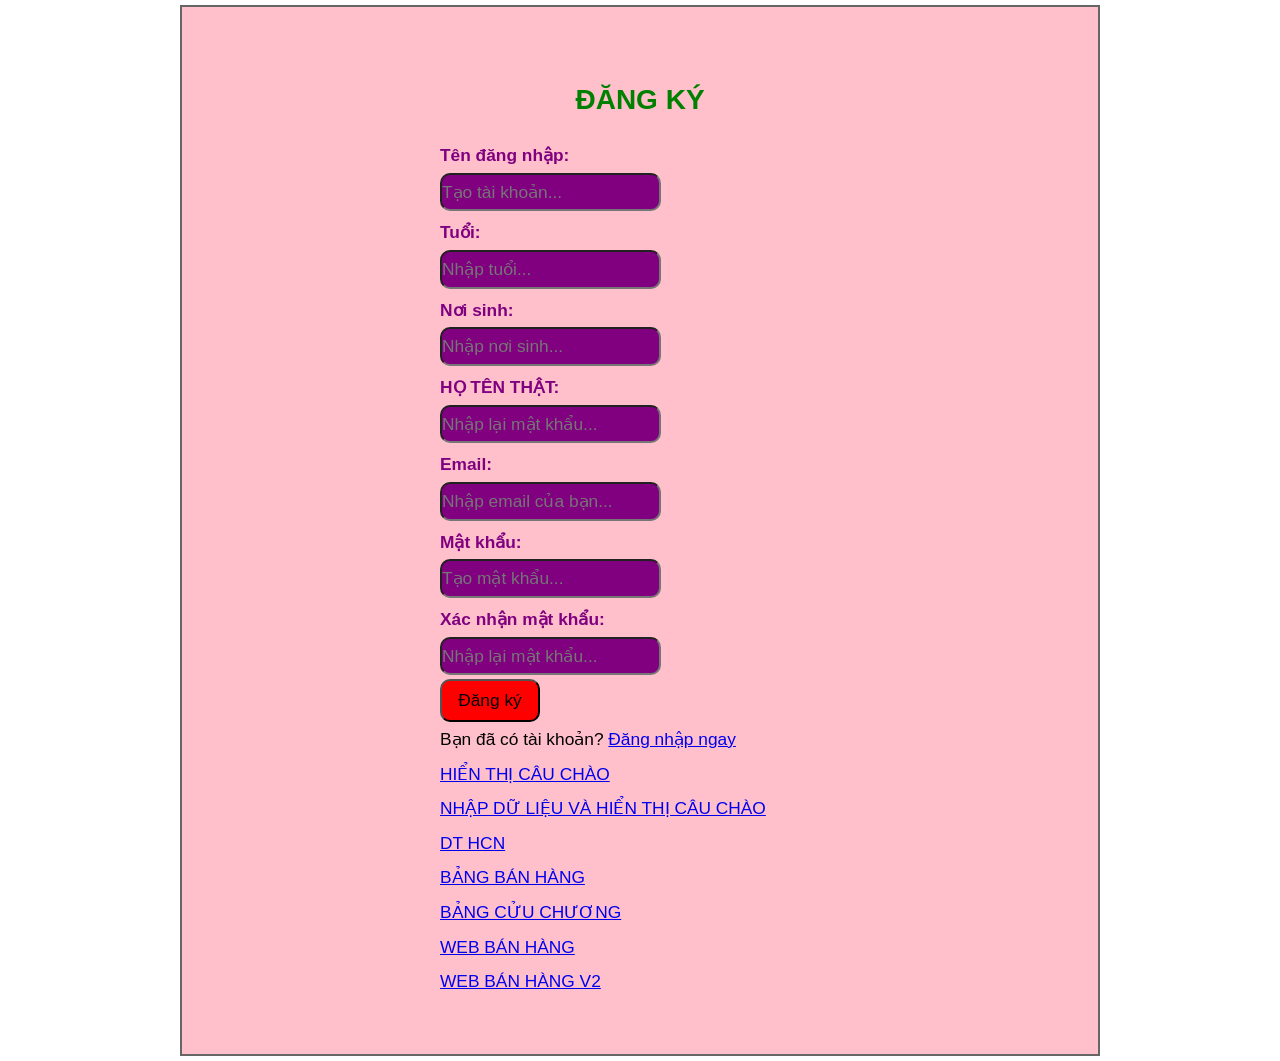
<file: index.html>
<!DOCTYPE html>
<html lang="vi">
<head>
    <meta charset="UTF-8">
    <meta name="viewport" content="width=device-width, initial-scale=1.0">
    <title>Đăng Ký Tài Khoản</title>
    <link rel="stylesheet" href="css/style.css"> 
</head>
<body>

<div class="container">
    <form id="frmLogin" action="#" method="POST">
        <h2 id="title">ĐĂNG KÝ</h2>
        <div class="form-control">
            <label for="txtRegisterUser">Tên đăng nhập:</label>
            <input type="text" id="txtRegisterUser" placeholder="Tạo tài khoản..." required>
        </div>
        
		<div class="form-control">
            <label for="txtRegisterPassConfirm">Tuổi:</label>
            <input type="text" id="txtNumber" placeholder="Nhập tuổi..." required>
        </div>
		
		<div class="form-control">
            <label for="txtRegisterPassConfirm">Nơi sinh:</label>
            <input type="text" id="txt" placeholder="Nhập nơi sinh..." required>
        </div>
		
		<div class="form-control">
            <label for="txtRegisterPassConfirm">HỌ TÊN THẬT:</label>
            <input type="text" id="txtRegisterPassConfirm" placeholder="Nhập lại mật khẩu..." required>
        </div>
		
        <div class="form-control">
            <label for="txtRegisterEmail">Email:</label>
            <input type="email" id="txtRegisterEmail" placeholder="Nhập email của bạn..." required>
        </div>
        
        <div class="form-control">
            <label for="txtRegisterPass">Mật khẩu:</label>
            <input type="password" id="txtRegisterPass" placeholder="Tạo mật khẩu..." required>
        </div>
        
        <div class="form-control">
            <label for="txtRegisterPassConfirm">Xác nhận mật khẩu:</label>
            <input type="password" id="txtRegisterPassConfirm" placeholder="Nhập lại mật khẩu..." required>
        </div>
        
        <input type="submit" class="button" value="Đăng ký">
        
       
        <p class="switch-form">
            Bạn đã có tài khoản? <a href="page2.html">Đăng nhập ngay</a> <br>
                  <a href="html/page3.html">HIỂN THỊ CÂU CHÀO</a> <br>
                  <a href="html/page4.html">NHẬP DỮ LIỆU VÀ HIỂN THỊ CÂU CHÀO</a><br>
                  <a href="html/page5.html">DT HCN</a><br>
                  <a href="html/page6.html">BẢNG BÁN HÀNG</a><br>
                  <a href="html/page7.html">BẢNG CỬU CHƯƠNG</a><br>
                  <a href="html/page8.html">WEB BÁN HÀNG</a><br>
                  <a href="html/page9.html">WEB BÁN HÀNG V2</a><br>
        </p>
    </form>
</div>
</body>
</html>
</file>
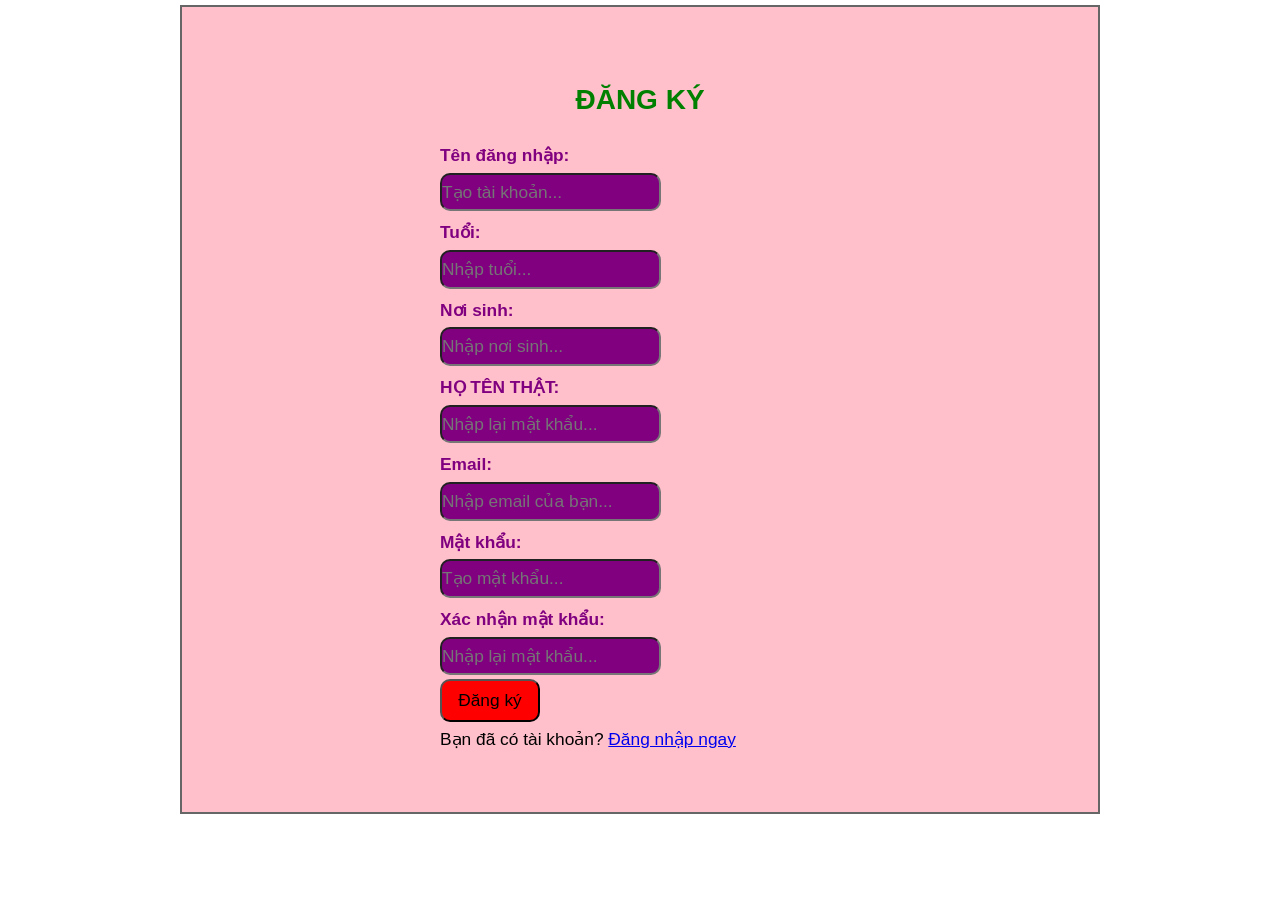
<file: html/page1.html>
<!DOCTYPE html>
<html lang="vi">
<head>
    <meta charset="UTF-8">
    <meta name="viewport" content="width=device-width, initial-scale=1.0">
    <title>Đăng Ký Tài Khoản</title>
    <link rel="stylesheet" href="../css/style.css"> 
</head>
<body>

<div class="container">
    <form id="frmLogin" action="#" method="POST">
        <h2 id="title">ĐĂNG KÝ</h2>
        <div class="form-control">
            <label for="txtRegisterUser">Tên đăng nhập:</label>
            <input type="text" id="txtRegisterUser" placeholder="Tạo tài khoản..." required>
        </div>
        
		<div class="form-control">
            <label for="txtRegisterPassConfirm">Tuổi:</label>
            <input type="text" id="txtNumber" placeholder="Nhập tuổi..." required>
        </div>
		
		<div class="form-control">
            <label for="txtRegisterPassConfirm">Nơi sinh:</label>
            <input type="text" id="txt" placeholder="Nhập nơi sinh..." required>
        </div>
		
		<div class="form-control">
            <label for="txtRegisterPassConfirm">HỌ TÊN THẬT:</label>
            <input type="text" id="txtRegisterPassConfirm" placeholder="Nhập lại mật khẩu..." required>
        </div>
		
        <div class="form-control">
            <label for="txtRegisterEmail">Email:</label>
            <input type="email" id="txtRegisterEmail" placeholder="Nhập email của bạn..." required>
        </div>
        
        <div class="form-control">
            <label for="txtRegisterPass">Mật khẩu:</label>
            <input type="password" id="txtRegisterPass" placeholder="Tạo mật khẩu..." required>
        </div>
        
        <div class="form-control">
            <label for="txtRegisterPassConfirm">Xác nhận mật khẩu:</label>
            <input type="password" id="txtRegisterPassConfirm" placeholder="Nhập lại mật khẩu..." required>
        </div>
        
        <input type="submit" class="button" value="Đăng ký">
        
       
        <p class="switch-form">
            Bạn đã có tài khoản? <a href="page2.html">Đăng nhập ngay</a>
        </p>
    </form>
</div>

</body>
</html>
</file>
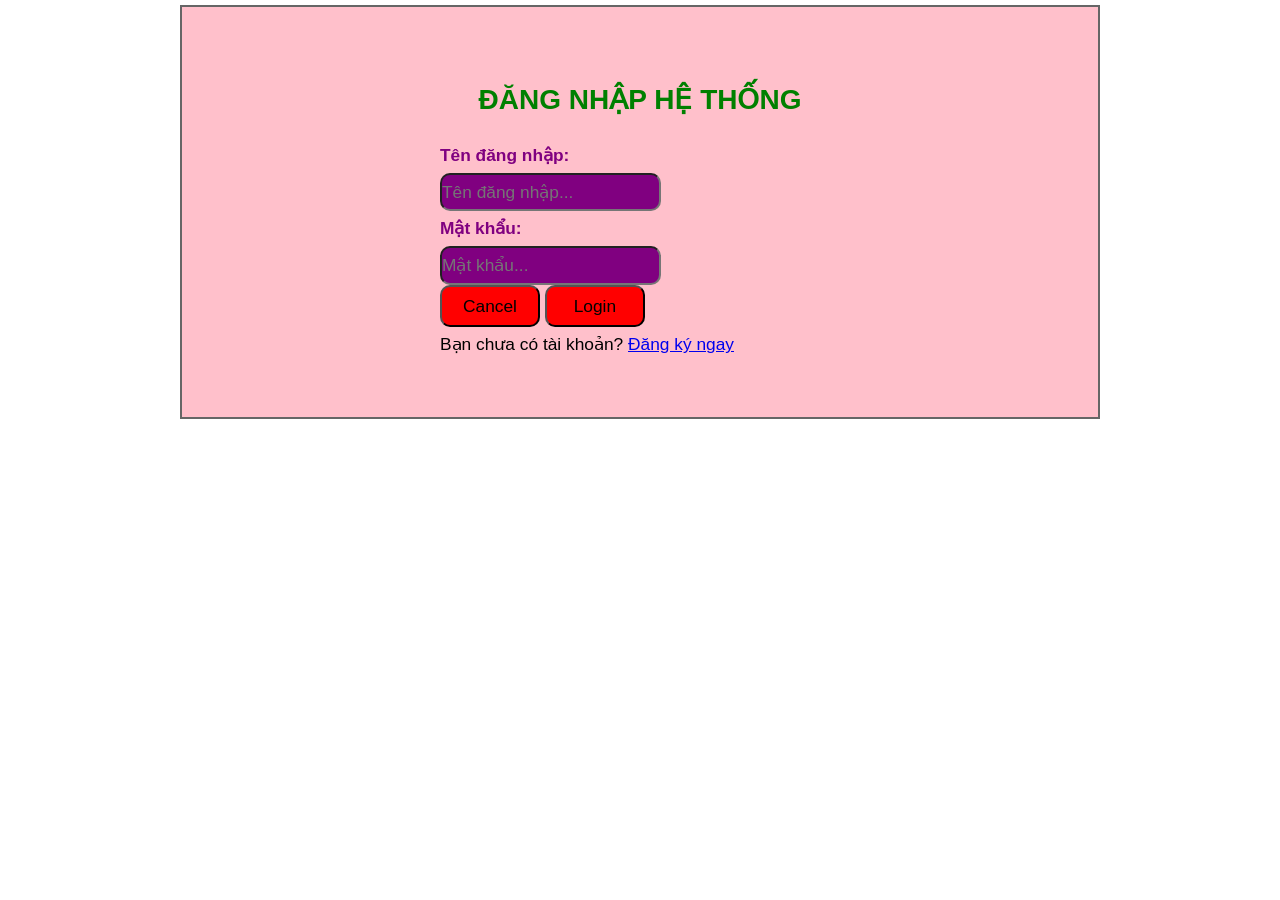
<file: html/page2.html>
<!DOCTYPE html>
<html lang ="vi">
<head>
	<meta charset="UTF-8">
	<title>THIẾT KẾ FORM LOGIN</title>
	<link href="../css/style.css" rel="stylesheet">
</head>
<body>
	<div class="container">
		<form id="frmLogin">
			<h2 id="title">ĐĂNG NHẬP HỆ THỐNG</h2>
		<div class="form-group">
			<label for="txtUsername">Tên đăng nhập: </label>
			<input type="text" id="txtUsername" placeholder="Tên đăng nhập..." required>
		</div>
		<div class="form-group">
			<label for="txtPassword">Mật khẩu: </label>
			<input type="password" id="txtPassword" placeholder="Mật khẩu..." required>
		</div>
		<input class="button" type="reset" name="rsCancel" id="rsCancel" value="Cancel">
		<input class="button" type="submit" name="sbLogin" id="sbLogin" value="Login">
		
		<p class="switch-form">
            Bạn chưa có tài khoản? <a href="../index.html">Đăng ký ngay</a>
        </p>
		
		</form>
	</div>
</body>
</head>
</html>
</file>
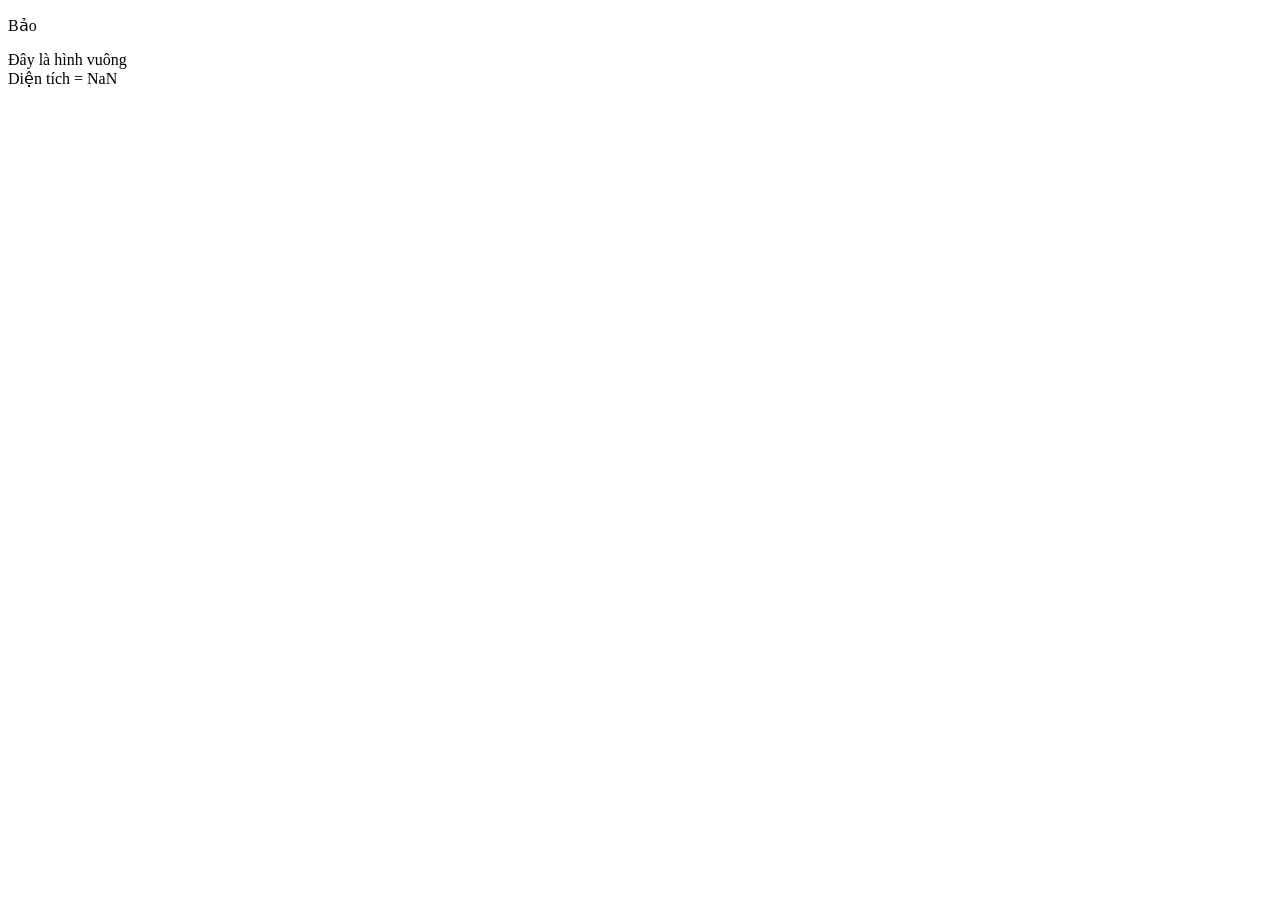
<file: html/page5.html>
<!DOCTYPE html>
<html lang ="vi">
<head>
	<meta charset="UTF-8">
	<title>NHẬP DỮ LIỆU VÀ HIỂN THỊ prompt và alert</title>
	<!--<link href="../css/style.css" rel="stylesheet">-->
</head>
<body>
	<div class="container">
		<p id = "name">
			Bảo 
			</p>
	</div>
	<script>
		let rong, dai
		do{
		let rong = parseFloat (prompt("Nhập chiều dài HCN: "));
		let dai = parseFloat (prompt("Nhập chiều rộng HCN: "));
		if (rong > dai) {
			alert("Chiều rộng không được lớn hơn chiều dài!!. Nhập lại");

		}
	}while (rong > dai);
	if(rong==dai){
		let dt = rong * dai;
		document.write("Đây là hình vuông<br>");
		document.write("Diện tích = " + dt)
	}
	else{
		let dt = rong * dai;
		document.write("Đây là hình chữ nhật<br>");
		document.write("Diện tích = " + dt)
	}
	</script>
</body>
</head>
</html>
</file>
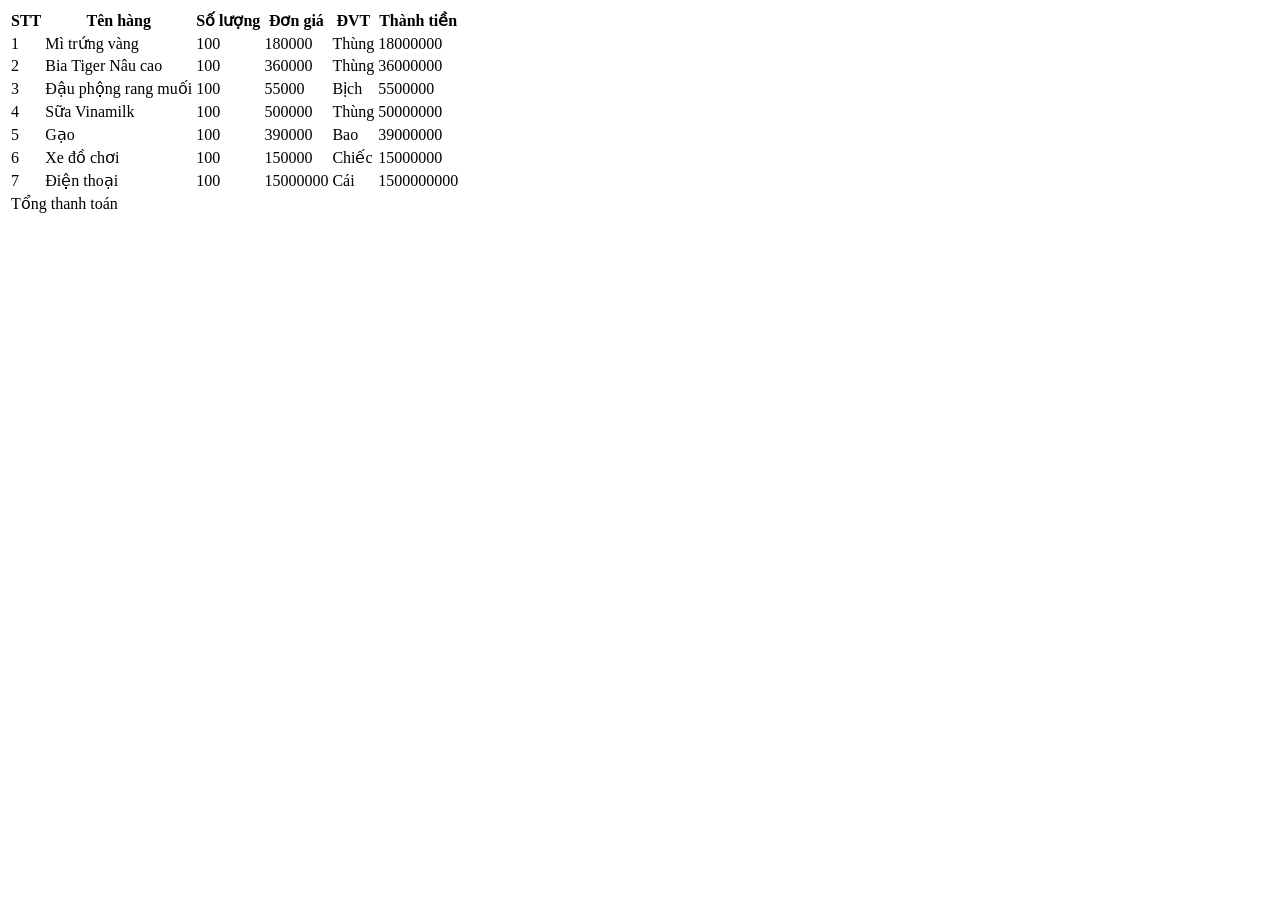
<file: html/page6.html>
<!DOCTYPE html>
<html lang ="vi">
<head>
	<meta charset="UTF-8">
	<title>Bảng</title>
	<!--<link href="../css/style.css" rel="stylesheet">-->
</head>
<body>
	<table>
		<tr>	
			<th>STT</th>
			<th>Tên hàng</th>
			<th>Số lượng</th>
			<th>Đơn giá</th>
			<th>ĐVT</th>
			<th>Thành tiền</th>
		</tr>
		<tr>
			<td>1</td>
			<td class="tenhang">Mì trứng vàng</td>
			<td class="soluong">100</td>
			<td class="dongia">180000</td>
			<td class="dvt">Thùng</td>
			<td class="thanhtien">18000000</td>
		</tr>
		<tr>
			<td>2</td>
			<td class="tenhang">Bia Tiger Nâu cao</td>
			<td class="soluong">100</td>
			<td class="dongia">360000</td>
			<td class="dvt">Thùng</td>
			<td class="thanhtien">36000000</td>
		</tr>
		<tr>
			<td>3</td>
			<td class="tenhang">Đậu phộng rang muối</td>
			<td class="soluong">100</td>
			<td class="dongia">55000</td>
			<td class="dvt">Bịch</td>
			<td class="thanhtien">5500000</td>
		</tr>
			<tr>
			<td>4</td>
			<td class="tenhang">Sữa Vinamilk</td>
			<td class="soluong">100</td>
			<td class="dongia">500000</td>
			<td class="dvt">Thùng</td>
			<td class="thanhtien">50000000</td>
		</tr>
		<tr>
			<td>5</td>
			<td class="tenhang">Gạo</td>
			<td class="soluong">100</td>
			<td class="dongia">390000</td>
			<td class="dvt">Bao</td>
			<td class="thanhtien">39000000</td>
		</tr>
		<tr>
			<td>6</td>
			<td class="tenhang">Xe đồ chơi</td>
			<td class="soluong">100</td>
			<td class="dongia">150000</td>
			<td class="dvt">Chiếc</td>
			<td class="thanhtien">15000000</td>
		</tr>
		<tr>
			<td>7</td>
			<td class="tenhang">Điện thoại</td>
			<td class="soluong">100</td>
			<td class="dongia">15000000</td>
			<td class="dvt">Cái</td>
			<td class="thanhtien">1500000000</td>
		</tr>
		<tr>
			<td colspan="5">Tổng thanh toán</td>
			<td id = "tongthanhtoan"></td>
		</tr>
		</table>
		<script>
			const sl = document.getElementsByClassName("soluong");
			const dg = document.getElementsByClassName("dongia");
			const tt = document.getElementsByClassName("thanhtien");

			tongthanhtoan = 0;

			for(let i = 0; i<sl.length; i++)
		{
			tt[i].innerHTML = Number(sl[i].innerHTML) * Number(dg[i].innerHTML)
			tongthanhtoan += tt[i].innerHTML
		}
		getElementsById("tongthanhtoan").innerHTML = tongthanhtoan
		</script>
</body>
</html>
</file>
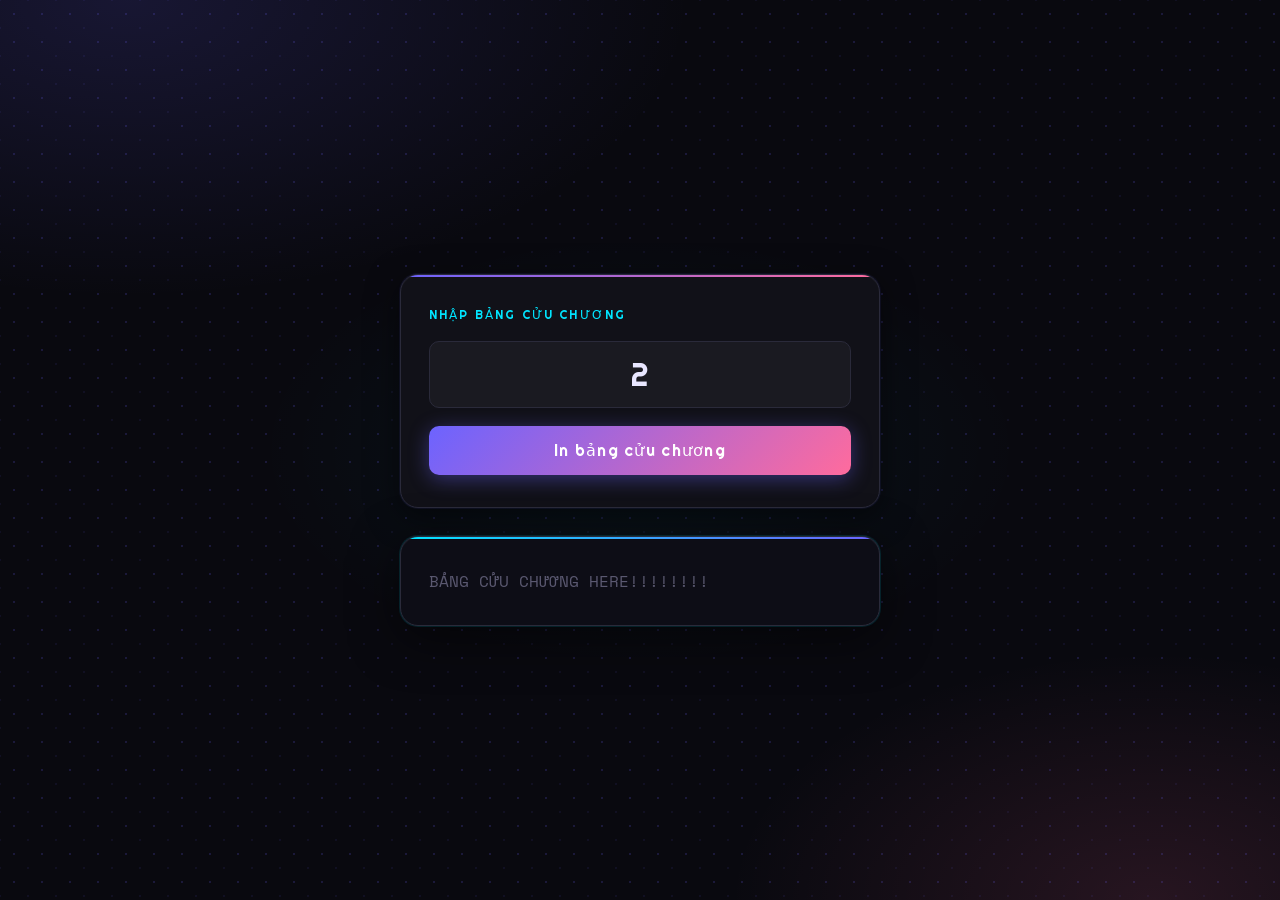
<file: html/page7.html>
<!DOCTYPE html>
<html lang ="vi">
<head>
	<meta charset="UTF-8">
	<title>BẢNG CỬU CHƯƠNG</title>
	<link rel="stylesheet" href="../css/styleBCC.css">
</head>
<body>
	<div class="container">
		<form id="frmBCC">
			<label>
				NHẬP BẢNG CỬU CHƯƠNG
			</label>
			<input type = "number" name = "txtSo" id ="txtSo" value="2">
			<input type = "button" value = "In bảng cửu chương" onclick="inBCC(document.getElementById('txtSo').value)">
		</form>
		<div id="result">
			BẢNG CỬU CHƯƠNG HERE!!!!!!!!
		</div>
	</div>
	<script src="../js/lib.js">
	</script>
</body>
</html>
</file>
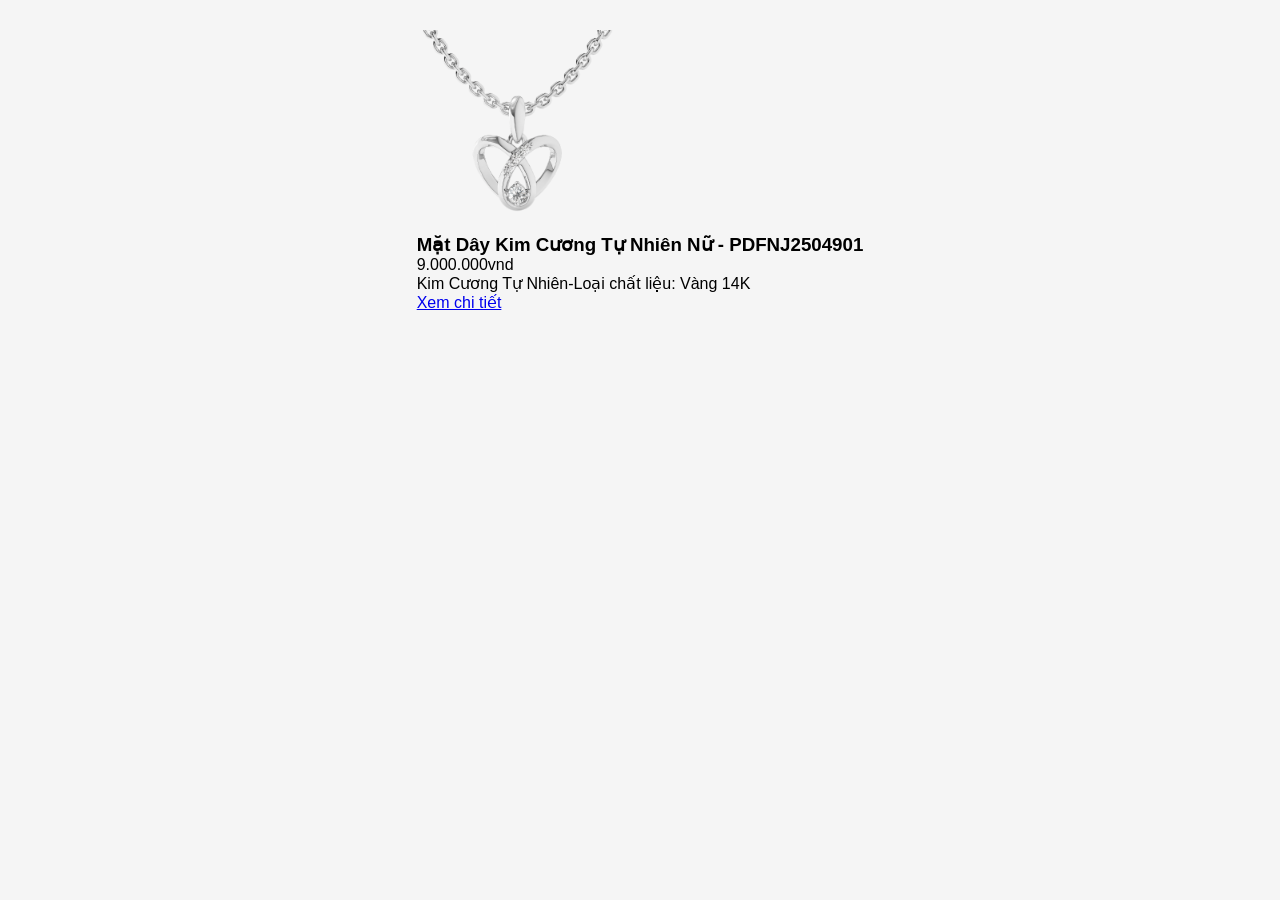
<file: html/page8.html>
<!DOCTYPE html>
<html lang ="vi">
<head>
	<meta charset="UTF-8">
	<title>TRANG BÁN HÀNG</title>
    <script src="../js/lib.js"></script>
	<link rel="stylesheet" href="../css/stylepage8.css">
</head>
<body>
	<div class="container">
		<div id="container-product-list">

		</div>
	</div>
	<script>
        addItem("Mặt Dây Kim Cương Tự Nhiên Nữ - PDFNJ2504901", "9.000.000vnd", "Kim Cương Tự Nhiên-Loại chất liệu: Vàng 14K","#","../assets/images/kimcuong.jpg")
    </script>
</body>
</html>
</file>
<file: css/style.css>
*{
	margin:0;
	padding:0;
	font-family: Arial, Helvetica, sans-serif;
	font-size:13pt;
	line-height:2;
	box-sizing: border-box;
}

#title{
	text-align: center;
	color:green;
}
.container {
    width: 920px;
    margin: 5px auto;
    border: 2px solid #666;
    background-color: pink;
    padding: 5px;
	align-items:center;
}
form#frmLogin{
	padding: 50px;
	max-width:500px;
	width:100%;
	margin: auto;
}
h2 {
    margin: 10px 0;
    font-size: 28px;
    font-weight: bolder;
}
label{
	display: block;
	font-weight: bolder;
	color:purple;
	
}
.form-control{
	width:100%;
	margin: 4px 0px;

}
.button{
	padding:2px;
	width:100px;
	background-color:red;
	border-radius:10px;
}
.button:hover{
	background-color:yellow;
}
input{
	border-radius:10px;
	background-color:purple;
	
}
#txtUsername{
	font-weight:100px;
}
</file>
<file: css/styleBCC.css>
@import url('https://fonts.googleapis.com/css2?family=Righteous&family=Space+Mono:wght@400;700&display=swap');

/* ── Reset & Variables ── */
*, *::before, *::after {
  box-sizing: border-box;
  margin: 0;
  padding: 0;
}

:root {
  --bg:        #09090f;
  --surface:   #111118;
  --border:    #2a2a3a;
  --glow:      #6c63ff;
  --glow2:     #ff6b9d;
  --glow3:     #00e5ff;
  --text:      #e8e6ff;
  --muted:     #5a5870;
  --result-bg: #0d0d16;
}

/* ── Body ── */
body {
  min-height: 100vh;
  background: var(--bg);
  background-image:
    radial-gradient(ellipse 80% 60% at 10% 0%,   rgba(108,99,255,0.15) 0%, transparent 55%),
    radial-gradient(ellipse 60% 50% at 90% 100%, rgba(255,107,157,0.12) 0%, transparent 55%),
    radial-gradient(ellipse 50% 40% at 50% 50%,  rgba(0,229,255,0.05)  0%, transparent 60%);
  font-family: 'Space Mono', monospace;
  color: var(--text);
  display: flex;
  align-items: center;
  justify-content: center;
  padding: 40px 16px;

  /* Dot grid texture */
  background-size: 28px 28px, 28px 28px, cover, cover, cover;
  background-image:
    radial-gradient(circle, rgba(108,99,255,0.18) 1px, transparent 1px),
    radial-gradient(circle, rgba(108,99,255,0.08) 1px, transparent 1px),
    radial-gradient(ellipse 80% 60% at 10% 0%,   rgba(108,99,255,0.15) 0%, transparent 55%),
    radial-gradient(ellipse 60% 50% at 90% 100%, rgba(255,107,157,0.12) 0%, transparent 55%),
    radial-gradient(ellipse 50% 40% at 50% 50%,  rgba(0,229,255,0.05)  0%, transparent 60%);
  background-position: 0 0, 14px 14px, center, center, center;
}

/* ── Container ── */
.container {
  width: 100%;
  max-width: 480px;
  display: flex;
  flex-direction: column;
  gap: 28px;
  animation: containerIn 0.7s cubic-bezier(0.22, 1, 0.36, 1) both;
}

@keyframes containerIn {
  from { opacity: 0; transform: translateY(40px) scale(0.96); }
  to   { opacity: 1; transform: translateY(0)    scale(1); }
}

/* ── Title (injected by JS) ── */
.page-title {
  font-family: 'Righteous', cursive;
  font-size: clamp(1.8rem, 6vw, 2.8rem);
  text-align: center;
  letter-spacing: 0.08em;
  background: linear-gradient(135deg, var(--glow) 0%, var(--glow2) 50%, var(--glow3) 100%);
  -webkit-background-clip: text;
  -webkit-text-fill-color: transparent;
  background-clip: text;
  filter: drop-shadow(0 0 18px rgba(108,99,255,0.5));
  animation: titlePulse 3s ease-in-out infinite;
}

@keyframes titlePulse {
  0%, 100% { filter: drop-shadow(0 0 18px rgba(108,99,255,0.5)); }
  50%       { filter: drop-shadow(0 0 28px rgba(255,107,157,0.6)); }
}

/* ── Form Box ── */
#frmBCC {
  background: var(--surface);
  border: 1px solid var(--border);
  border-radius: 18px;
  padding: 32px 28px;
  display: flex;
  flex-direction: column;
  gap: 18px;
  box-shadow:
    0 0 0 1px rgba(108,99,255,0.08),
    0 8px 32px rgba(0,0,0,0.5),
    inset 0 1px 0 rgba(255,255,255,0.04);
  position: relative;
  overflow: hidden;
  animation: boxIn 0.7s 0.1s cubic-bezier(0.22, 1, 0.36, 1) both;
}

@keyframes boxIn {
  from { opacity: 0; transform: translateY(20px); }
  to   { opacity: 1; transform: translateY(0); }
}

/* Top accent line */
#frmBCC::before {
  content: '';
  position: absolute;
  top: 0; left: 0; right: 0;
  height: 2px;
  background: linear-gradient(90deg, var(--glow), var(--glow2), var(--glow3));
  animation: scanLine 3s linear infinite;
  background-size: 200%;
}

@keyframes scanLine {
  0%   { background-position: 0% 0; }
  100% { background-position: 200% 0; }
}

/* ── Label ── */
#frmBCC label {
  font-family: 'Righteous', cursive;
  font-size: 0.75rem;
  letter-spacing: 0.18em;
  color: var(--glow3);
  text-transform: uppercase;
}

/* ── Number Input ── */
input[type="number"] {
  background: rgba(255,255,255,0.04);
  border: 1.5px solid var(--border);
  border-radius: 10px;
  color: var(--text);
  font-family: 'Righteous', cursive;
  font-size: 2rem;
  text-align: center;
  padding: 12px 20px;
  outline: none;
  transition: border-color 0.25s, box-shadow 0.25s, background 0.25s;
  -moz-appearance: textfield;
  width: 100%;
}
input[type="number"]::-webkit-outer-spin-button,
input[type="number"]::-webkit-inner-spin-button { -webkit-appearance: none; }

input[type="number"]:focus {
  border-color: var(--glow);
  background: rgba(108,99,255,0.07);
  box-shadow: 0 0 0 3px rgba(108,99,255,0.15), 0 0 20px rgba(108,99,255,0.12);
}

/* ── Button ── */
input[type="button"] {
  background: linear-gradient(135deg, var(--glow) 0%, var(--glow2) 100%);
  border: none;
  border-radius: 10px;
  color: #fff;
  font-family: 'Righteous', cursive;
  font-size: 1rem;
  letter-spacing: 0.08em;
  padding: 14px 20px;
  cursor: pointer;
  transition: transform 0.15s, box-shadow 0.2s, filter 0.2s;
  box-shadow: 0 4px 20px rgba(108,99,255,0.4);
  position: relative;
  overflow: hidden;
}

input[type="button"]::after {
  content: '';
  position: absolute;
  inset: 0;
  background: linear-gradient(135deg, rgba(255,255,255,0.15) 0%, transparent 60%);
  opacity: 0;
  transition: opacity 0.2s;
}

input[type="button"]:hover {
  transform: translateY(-3px);
  box-shadow: 0 8px 32px rgba(108,99,255,0.55), 0 0 40px rgba(255,107,157,0.2);
  filter: brightness(1.08);
}
input[type="button"]:hover::after { opacity: 1; }
input[type="button"]:active { transform: scale(0.97); }

/* ── Result Box ── */
#result {
  background: var(--result-bg);
  border: 1px solid var(--border);
  border-radius: 18px;
  padding: 28px;
  font-family: 'Space Mono', monospace;
  font-size: 1rem;
  line-height: 2;
  color: var(--muted);
  box-shadow:
    0 0 0 1px rgba(0,229,255,0.05),
    0 8px 32px rgba(0,0,0,0.45),
    inset 0 1px 0 rgba(255,255,255,0.03);
  position: relative;
  overflow: hidden;
  min-height: 80px;
  transition: box-shadow 0.3s;
  animation: boxIn 0.7s 0.2s cubic-bezier(0.22, 1, 0.36, 1) both;
}

/* Top accent – cyan */
#result::before {
  content: '';
  position: absolute;
  top: 0; left: 0; right: 0;
  height: 2px;
  background: linear-gradient(90deg, var(--glow3), var(--glow), var(--glow2));
  background-size: 200%;
  animation: scanLine 4s linear infinite reverse;
}

#result:not(:empty) {
  box-shadow:
    0 0 0 1px rgba(0,229,255,0.12),
    0 12px 48px rgba(0,0,0,0.55),
    inset 0 1px 0 rgba(255,255,255,0.04);
}

/* Each line rendered by JS becomes a <div> with this class */
#result .row {
  display: flex;
  gap: 12px;
  align-items: baseline;
  padding: 6px 0;
  border-bottom: 1px solid rgba(255,255,255,0.03);
  opacity: 0;
  transform: translateX(-12px);
  animation: rowIn 0.35s cubic-bezier(0.22, 1, 0.36, 1) forwards;
}
#result .row:last-child { border-bottom: none; }

@keyframes rowIn {
  to { opacity: 1; transform: translateX(0); }
}

#result .row .expr {
  color: var(--muted);
  min-width: 110px;
}
#result .row .eq {
  color: var(--glow2);
  font-weight: 700;
}
#result .row .val {
  font-family: 'Righteous', cursive;
  font-size: 1.3rem;
  background: linear-gradient(135deg, var(--glow3), var(--glow));
  -webkit-background-clip: text;
  -webkit-text-fill-color: transparent;
  background-clip: text;
  filter: drop-shadow(0 0 6px rgba(0,229,255,0.4));
}

/* ── Scrollbar ── */
::-webkit-scrollbar { width: 6px; }
::-webkit-scrollbar-track { background: var(--bg); }
::-webkit-scrollbar-thumb {
  background: var(--border);
  border-radius: 3px;
}
</file>
<file: css/stylepage8.css>
/* Reset */
*{
    margin: 0;
    padding: 0;
    box-sizing: border-box;
    font-family: Arial, Helvetica, sans-serif;
}

body{
    background: #f5f5f5;
    padding: 30px;
}

/* Container chính */
.container{
    max-width: 1200px;
    margin: auto;
}

/* Danh sách sản phẩm */
#container-product-list{
    display: flex;
    flex-wrap: wrap;
    gap: 25px;
    justify-content: center;
}

/* Card sản phẩm */
.product{
    width: 300px;
    background: #fff;
    border-radius: 12px;
    overflow: hidden;
    box-shadow: 0 4px 12px rgba(0,0,0,0.1);
    transition: 0.3s;
}

.product:hover{
    transform: translateY(-6px);
    box-shadow: 0 8px 20px rgba(0,0,0,0.15);
}

/* Ảnh */
.product img{
    width: 100%;
    height: 250px;
    object-fit: cover;
}

/* Nội dung */
.product-content{
    padding: 15px;
}

.product-title{
    font-size: 18px;
    font-weight: bold;
    color: #333;
    margin-bottom: 10px;

    display: -webkit-box;
    -webkit-line-clamp: 2;
    -webkit-box-orient: vertical;
    overflow: hidden;
}

.product-price{
    font-size: 22px;
    color: #e53935;
    font-weight: bold;
    margin-bottom: 10px;
}

.product-desc{
    color: #666;
    font-size: 14px;
    margin-bottom: 15px;
    line-height: 1.5;
}

/* Nút */
.product-btn{
    display: inline-block;
    width: 100%;
    text-align: center;
    text-decoration: none;
    background: #1976d2;
    color: white;
    padding: 12px;
    border-radius: 8px;
    transition: 0.3s;
}

.product-btn:hover{
    background: #0d47a1;
}
</file>
